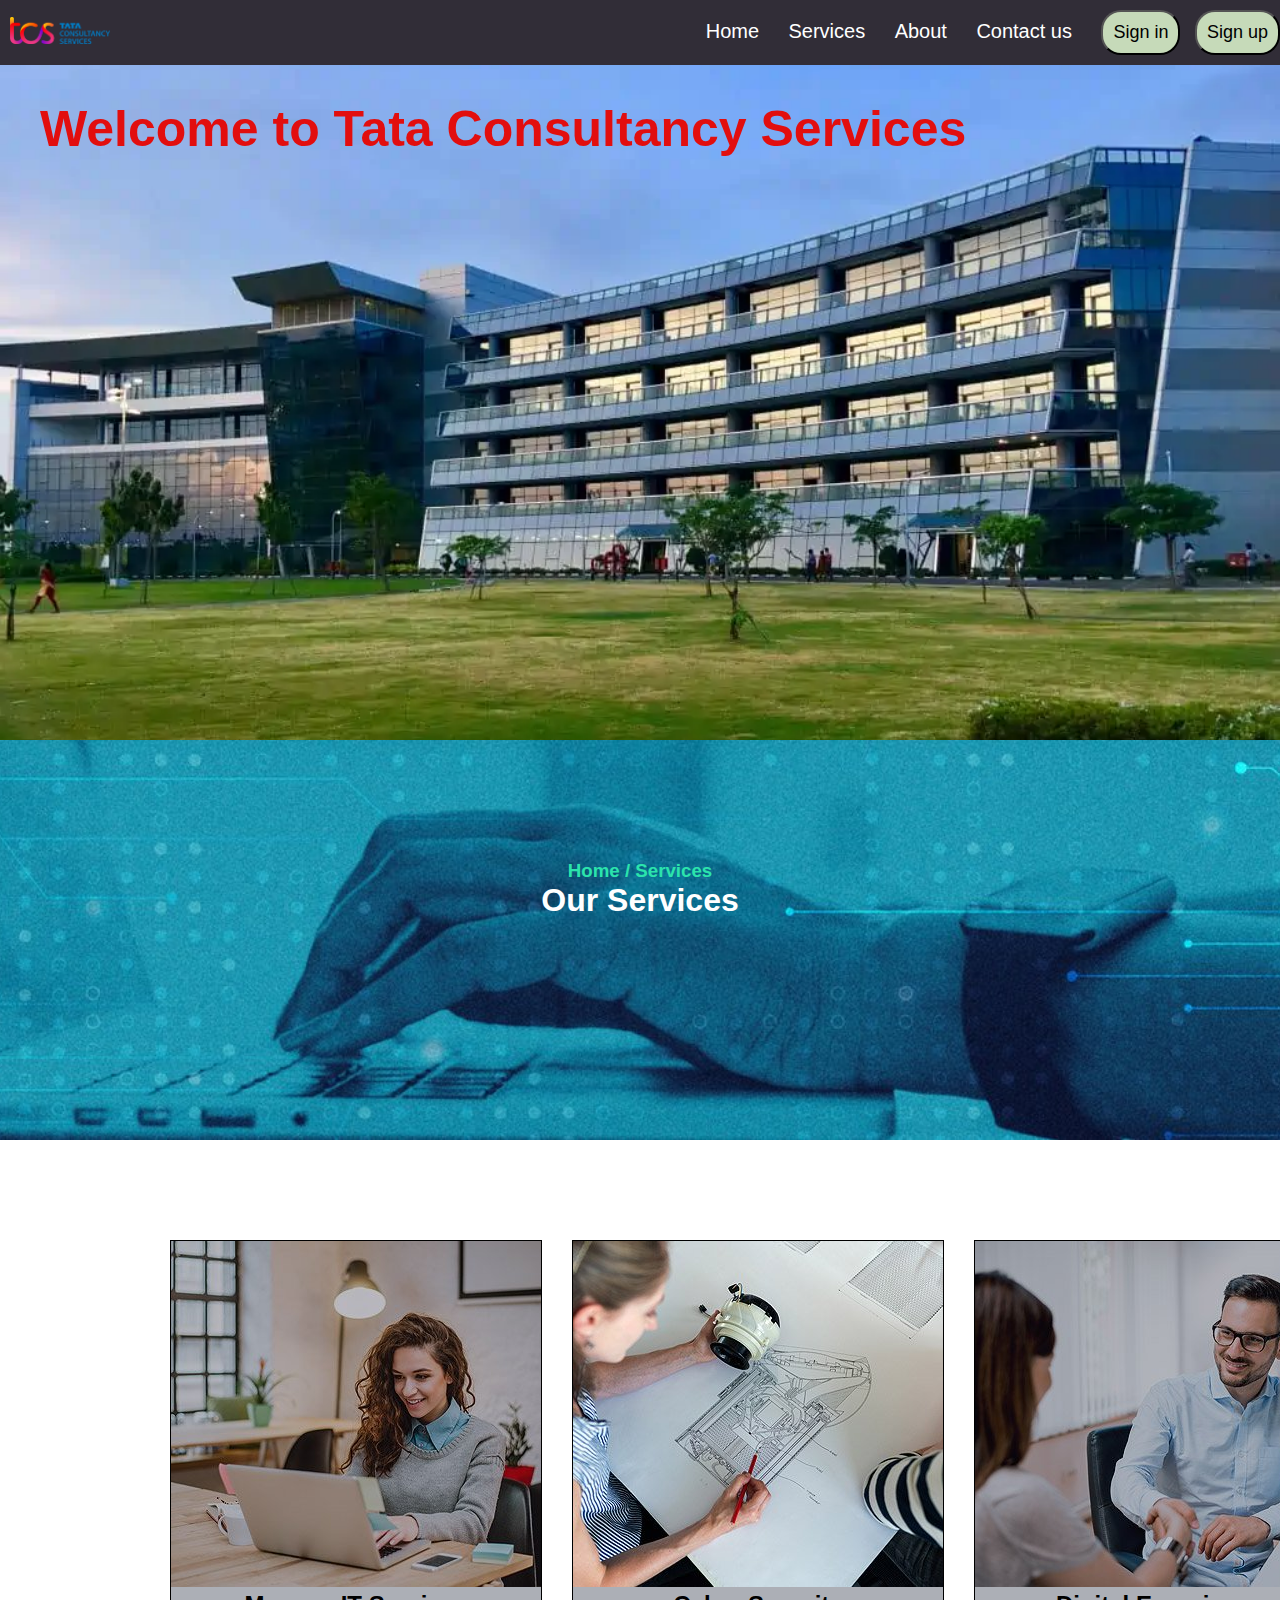
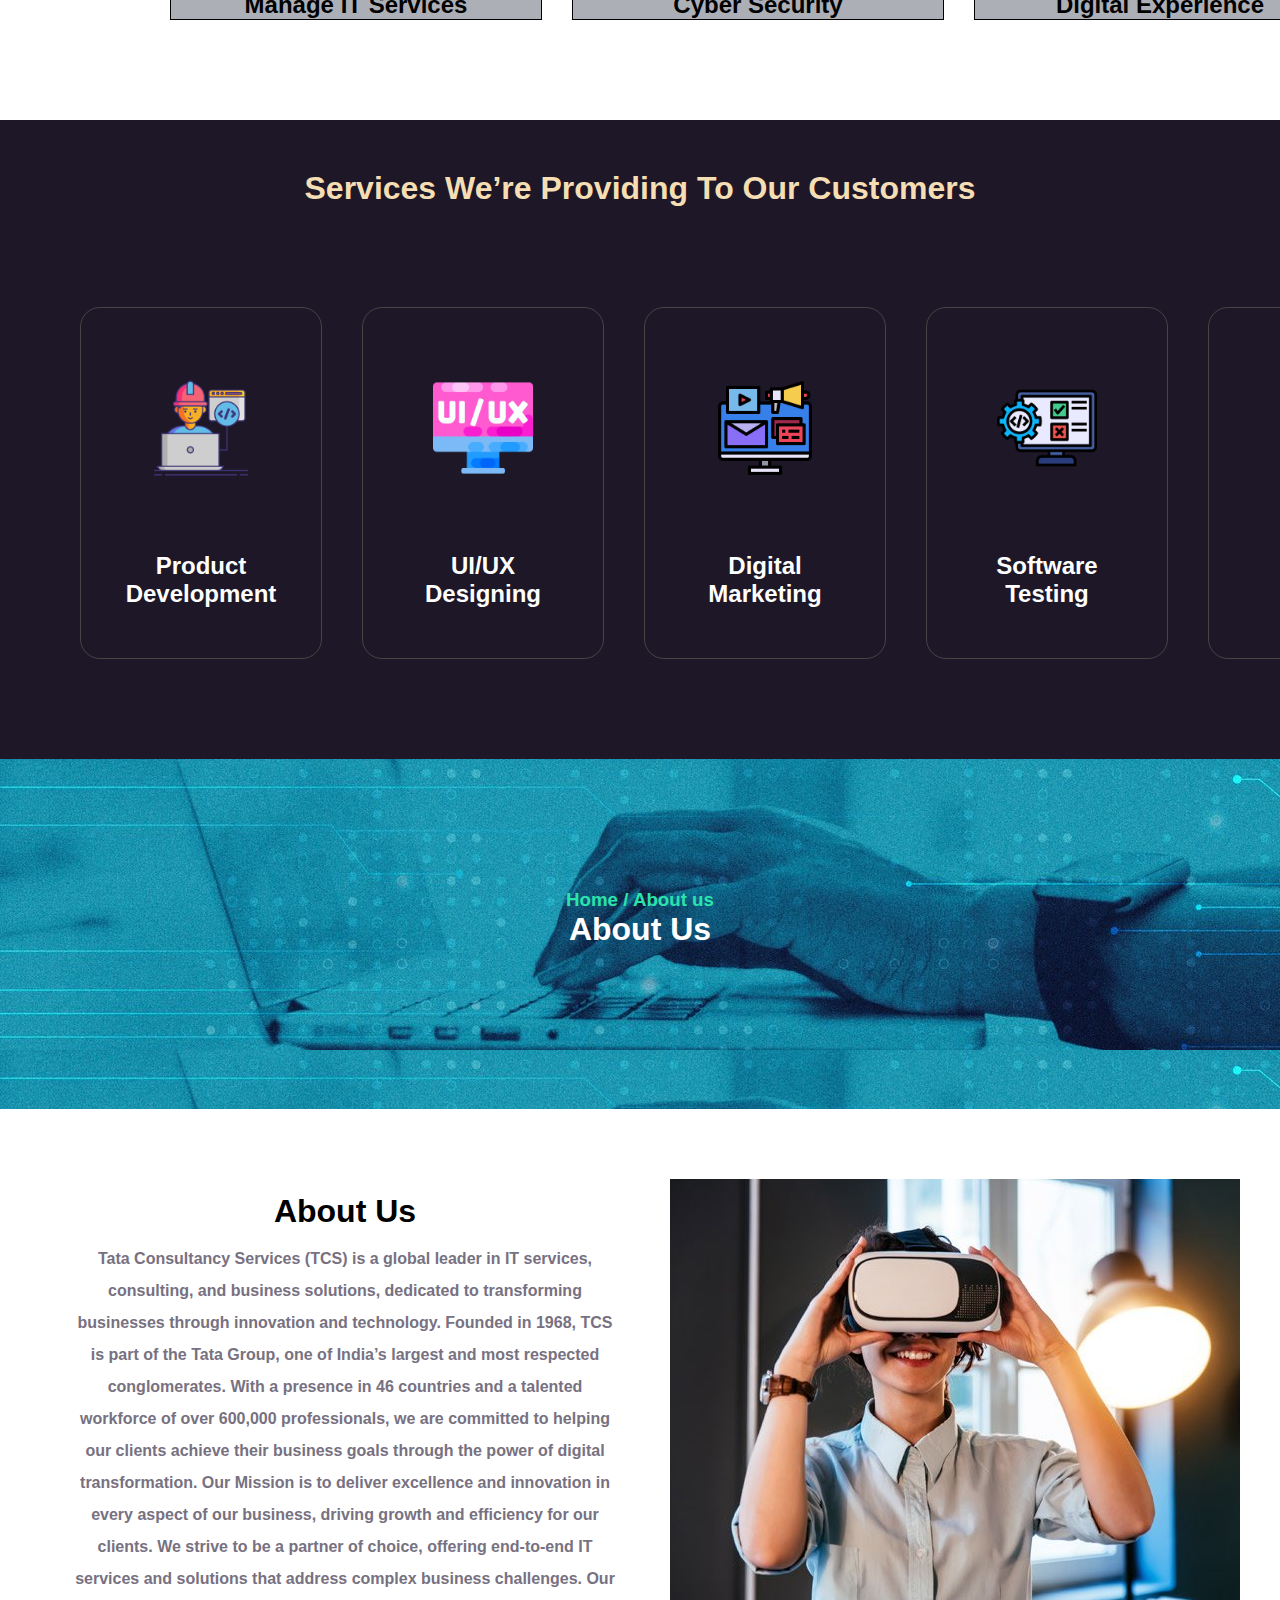
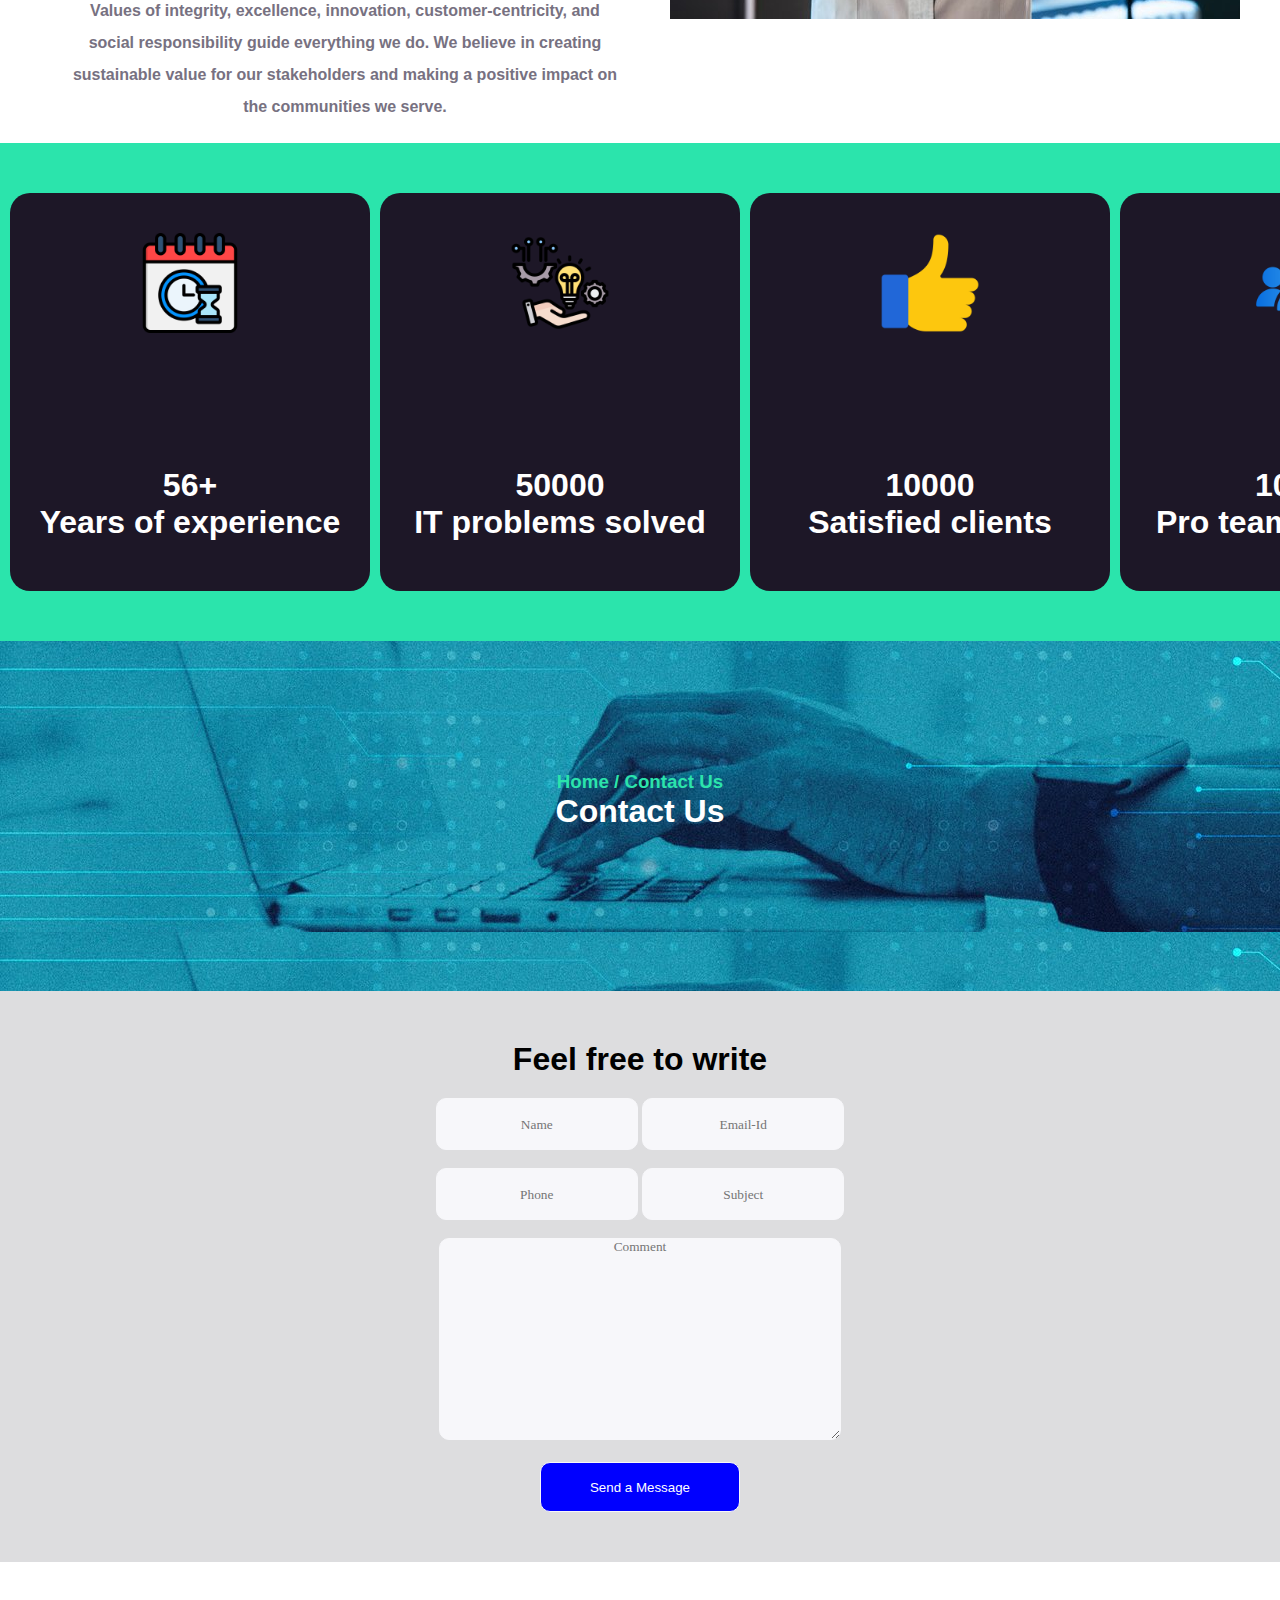
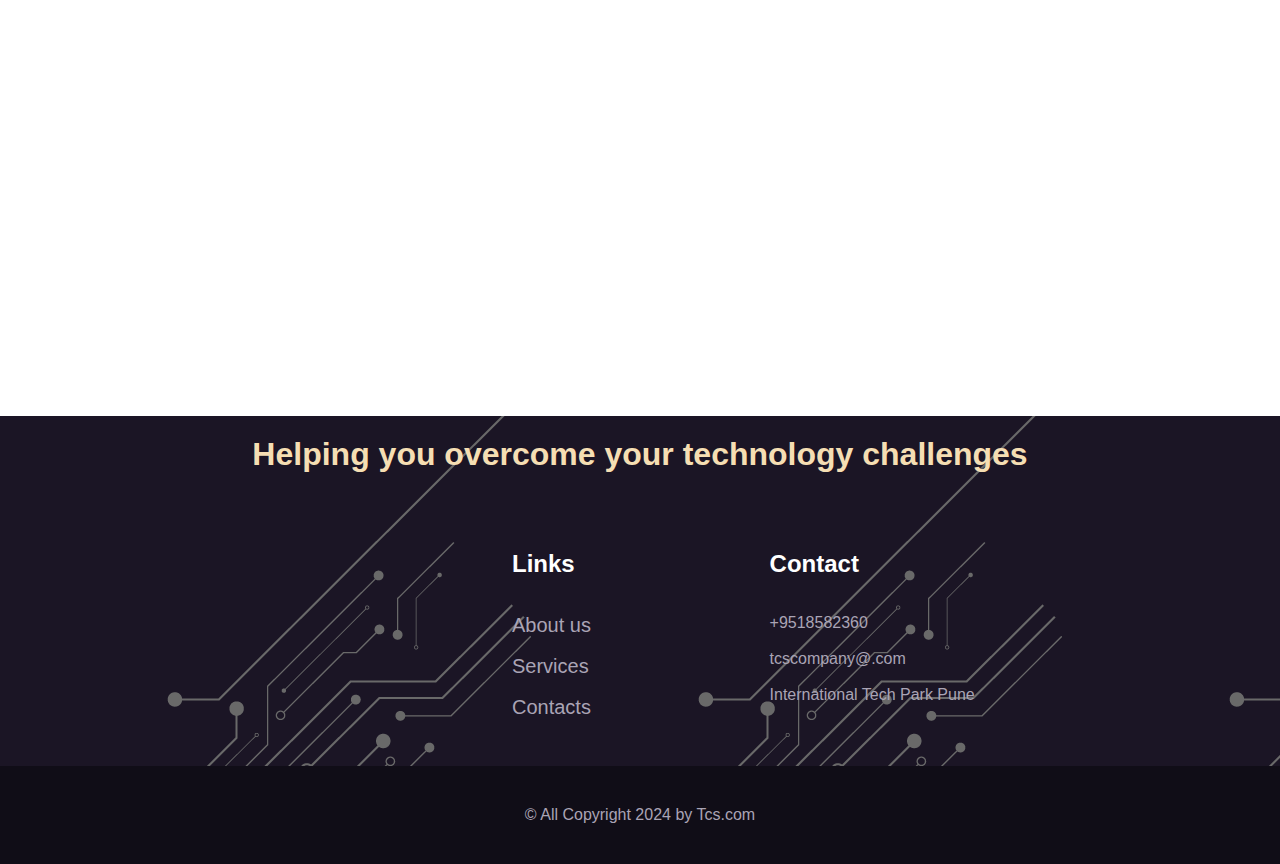
<file: index.html>
<!DOCTYPE html>
<html lang="en">

<head>
    <meta charset="UTF-8">
    <meta name="viewport" content="width=device-width, initial-scale=1.0">
    <meta name="viewport" content="width=device-width, initial-scale=1.0">
    <title>Tata Consultancy Services</title>
</head>
<link rel="stylesheet" href="style.css">
<link rel="icon" href="image/fevicon3.png">
<body>
    <section class="body">
        <!-- navigation bar -->
        <div class="navbar">
            <div class="navdiv">
                <div class="logo"><img id="logo" src="image/logo.png" alt=""></div>
                <ul>
                    <li><a href="#">Home</a></li>
                    <li class="dropdown">
                        <a href="#services">Services</a>
                        <div class="dropdown-content">
                            <a href="#services-content2"> Product Development</a>
                            <a href="#services-content2">UI/UX Design</a>
                            <a href="#services-content2">Digital Marketing</a>
                            <a href="#services-content2">Software Testing</a>
                            <a href="#services-content2">Data Analysis</a>
                        </div>

                    
                    </li>
                    <li><a href="#about">About</a></li>
                    <li><a href="#contact">Contact us</a></li>
                    <button id="signin-b" type="button"><a href="login.html">Sign in</a></button>
                    <button id="signup-b" type="button"><a href="registration.html">Sign up</a></button>
                </ul>
                <!-- <a href="#" class="nav-toggle"> 
                    <i class="fa-solid fa-bars"></i>
                </a> -->
            </div>
        </div>
        <!-- navigation bar end -->
        <!-- main secssion  -->
        <div class="heading">
            <h1>Welcome to Tata Consultancy Services</h1>
        </div>
        <!-- main section end -->
    </section>
    <!-- Services section start -->
    <div id="services">

        <div class="services-heading">
            <h3><a href="index.html">Home </a>/ Services</h3>
            <h1>Our Services</h1>
        </div>
    </div>
    <div class="services-content">
        <div id="s1"><img src="image/s1.jpg" alt="services1">
            <h2>Manage IT Services</h2>
        </div>
        <div id="s2"><img src="image/s2.jpg" alt="services2">
            <h2>Cyber Security</h2>
        </div>
        <div id="s3"><img src="image/s3.jpg" alt="services3">
            <h2>Digital Experience</h2>
        </div>
    </div>
    <div class="services-heading2">
        <h1>Services We’re Providing To Our Customers</h1>
    </div>
    <div id="services-content2">
        <div class="p1"><img src="image/p1.png" alt="">
            <h2>Product<br>Development</h2>
        </div>
        <div class="p2"><img src="image/p2.png" alt="">
            <h2>UI/UX<br>Designing</h2>
        </div>
        <div class="p3"><img src="image/p3.png" alt="">
            <h2>Digital<br>Marketing</h2>
        </div>
        <div class="p4"><img src="image/p4.png" alt="">
            <h2>Software<br>Testing</h2>
        </div>
        <div class="p5"><img src="image/p5.png" alt="">
            <h2>Data<br>Analysis</h2>
        </div>
    </div>
    <!-- services section end -->


    <!-- about section start -->
    <div id="about">
        <div class="about-heading">
            <h3><a href="index.html">Home </a>/ About us</h3>
            <h1>About Us</h1>
        </div>
    </div>
    <div class="about-content">
        <div class="about-content-info">
            <h1>About Us</h1>
            <h4>Tata Consultancy Services (TCS) is a global leader in IT services, consulting, and business solutions,
                dedicated to transforming businesses through innovation and technology. Founded in 1968, TCS is part of
                the
                Tata Group, one of India’s largest and most respected conglomerates. With a presence in 46 countries and
                a
                talented workforce of over 600,000 professionals, we are committed to helping our clients achieve their
                business goals through the power of digital transformation.

                Our Mission is to deliver excellence and innovation in every aspect of our business, driving growth and
                efficiency for our clients. We strive to be a partner of choice, offering end-to-end IT services and
                solutions that address complex business challenges.

                Our Values of integrity, excellence, innovation, customer-centricity, and social responsibility guide
                everything we do. We believe in creating sustainable value for our stakeholders and making a positive
                impact
                on the communities we serve.</h4>
        </div>
        <div class="about-content-img"><img src="image/about1.jpg" alt=""></div>
    </div>
    <div class="about-content-info2">
        <div class="a1"><img src="image/a1.png" alt="">
            <h1>56+<br>Years of experience</h1>
        </div>
        <div class="a2"><img src="image/a2.png" alt="">
            <h1>50000<br>IT problems solved</h1>
        </div>
        <div class="a3"><img src="image/a3.png" alt="">
            <h1>10000<br>Satisfied clients</h1>
        </div>
        <div class="a4"><img src="image/a4.png" alt="">
            <h1>1000+<br>Pro team members</h1>
        </div>
    </div>
    <!-- about section end -->

    <!-- contact us section stat -->
    <div id="contact">
        <div class="contact-heading">
            <h3><a href="index.html">Home </a>/ Contact Us</h3>
            <h1>Contact Us</h1>
        </div>
    </div>
    <div class="form">
        <h1>Feel free to write</h1>
        <form action="">
            <input type="text" id="name" placeholder="Name" required autocomplete="off">
            <input type="email" id="email" placeholder="Email-Id" required autocomplete="off"><br> <br>
            <input type="text" id="phone" placeholder="Phone" required autocomplete="off">
            <input type="text" id="subject" placeholder="Subject" required autocomplete="of"><br> <br>
            <textarea name="comment" id="comment" placeholder="Comment" required autocomplete="off"></textarea><br><br>
            <input id="sendbutton" type="submit" value="Send a Message">
        </form>
    </div>
    <div class="contact-map">
        <iframe
            src="https://www.google.com/maps/embed?pb=!1m18!1m12!1m3!1d557185.8097632064!2d73.16381048719296!3d18.64373214356129!2m3!1f0!2f0!3f0!3m2!1i1024!2i768!4f13.1!3m3!1m2!1s0x3bc2bb808ed4a055%3A0xc55b560fbcb94873!2sTata%20Consultancy%20Services%20Ltd!5e0!3m2!1sen!2sin!4v1719927597937!5m2!1sen!2sin"
            width="600" height="450" style="border:0;" allowfullscreen="" loading="lazy"
            referrerpolicy="no-referrer-when-downgrade"></iframe>
    </div>
    <div class="contact-footer">
        <h1 id="contact-hd">Helping you overcome your technology challenges</h1>
        <div class="box">
            <div class="left"> 
                <ul id="links-list">
                    <h2>Links</h2><br><br>
                    <li><a href="#about">About us</a></li><br><br>
                    <li><a href="#services">Services</a></li><br><br>
                    <li><a href="#contact">Contacts</a></li>
                </ul>
            </div>
            <div class="right">
                <ul>
                    <h2>Contact</h2><br><br>
                    <li>+9518582360</li><br><br>
                    <li>tcscompany@.com</li><br><br>
                    <li>International Tech Park Pune</li>
                </ul>
            </div>
        </div>
    </div>
    <!-- contact section end -->
     <!-- footer(copy right) section start -->
      <div class="footer">
        <p>&copy; All Copyright 2024 by <a href="home.html">Tcs.com</a></p>
      </div>
</body>
</html>
</file>
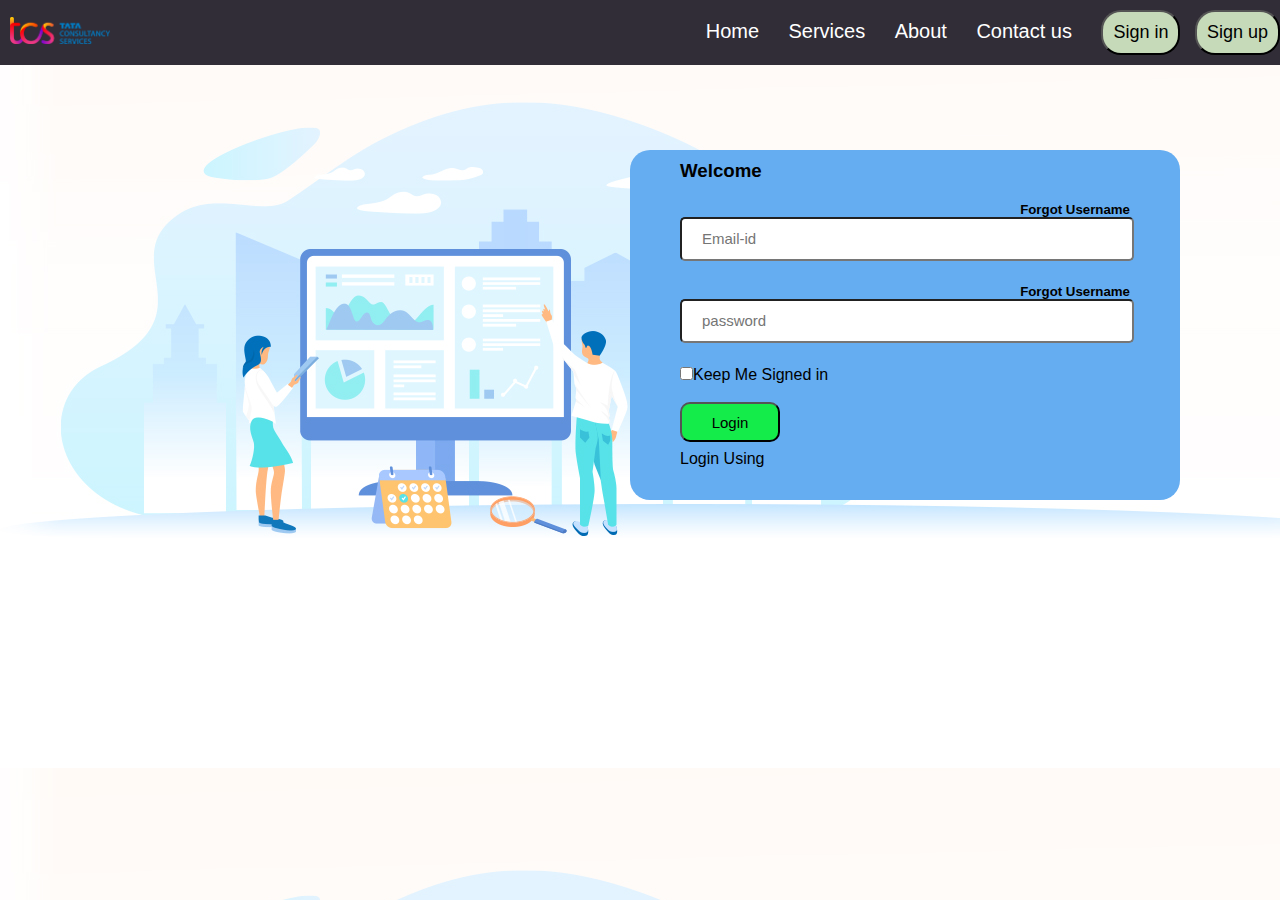
<file: login.html>
<!DOCTYPE html>
<html lang="en">

<head>
    <meta charset="UTF-8">
    <meta name="viewport" content="width=device-width, initial-scale=1.0">
    <title>Tata Consultancy Services</title>
    <link rel="stylesheet" href="login.css">
    <link rel="stylesheet" href="https://cdnjs.cloudflare.com/ajax/libs/font-awesome/6.5.2/css/all.min.css"
        integrity="sha512-SnH5WK+bZxgPHs44uWIX+LLJAJ9/2PkPKZ5QiAj6Ta86w+fsb2TkcmfRyVX3pBnMFcV7oQPJkl9QevSCWr3W6A=="
        crossorigin="anonymous" referrerpolicy="no-referrer" />
</head>

<body>
    <!-- navigation bar -->
    <div class="navbar">
        <div class="navdiv">
            <div class="logo"><img id="logo" src="image/logo.png" alt=""></div>
            <ul>
                <li><a href="index.html">Home</a></li>
                <li class="dropdown">
                    <a href="index.html">Services</a>
                    <div class="dropdown-content">
                        <a href="index.html"> Product Development</a>
                        <a href="index.html">UI/UX Design</a>
                        <a href="index.html">Digital Marketing</a>
                        <a href="index.html">Software Testing</a>
                        <a href="index.html">Data Analysis</a>
                    </div>

                
                </li>
                <li><a href="index.html">About</a></li>
                <li><a href="index.html">Contact us</a></li>
                <button id="signin-b" type="button"><a href="login.html">Sign in</a></button>
                <button id="signup-b" type="button"><a href="registration.html">Sign up</a></button>
            </ul>
            <!-- <a href="#" class="nav-toggle"> 
                <i class="fa-solid fa-bars"></i>
            </a> -->
        </div>
    </div>
    <!-- navigation bar end -->
    <div class="form">
        <div id="form-upper">
            <form action="#">
                <h3>Welcome</h3>
                <h5 id="forgot">Forgot Username</h5>
                <input id="email-input" type="text" id="" placeholder="Email-id" autocomplete="off"><br><br>
                <h5 id="forgot-pwd">Forgot Username</h5>
                <input id="password-input" type="text" id="" placeholder="password" autocomplete="off"> <br><br>
                <input id="checkbox" type="checkbox" name="" id="">Keep Me Signed in <br><br>
                <button id="login-btn" type="submit">Login</button>
            </form>
        </div>
        <div id="form-lower">
            Login Using <div class="icons"><i class="fa-brands fa-google"></i>
                            <i class="fa-brands fa-facebook"></i>
                            <i class="fa-brands fa-linkedin"></i>
                        </div>
        </div>
    </div>
</body>

</html>
</file>
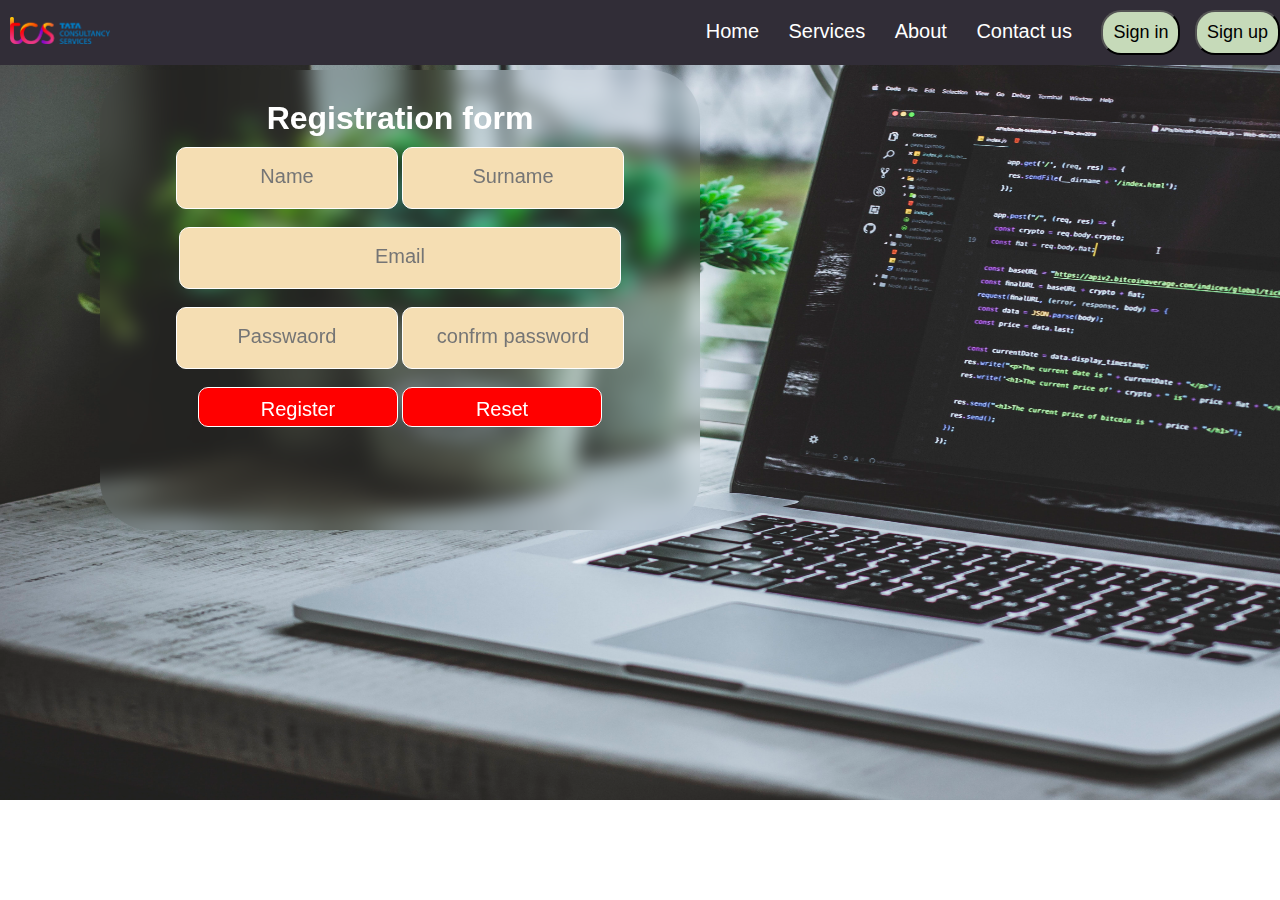
<file: registration.html>
<!DOCTYPE html>
<html lang="en">
<head>
    <meta charset="UTF-8">
    <meta name="viewport" content="width=device-width, initial-scale=1.0">
    <title>ragistration page </title>
    <link rel="stylesheet" href="regitration.css">
</head>
<body>
    <!-- navigation bar -->
    <div class="navbar">
        <div class="navdiv">
            <div class="logo"><img id="logo" src="image/logo.png" alt=""></div>
            <ul>
                <li><a href="index.html">Home</a></li>
                <li class="dropdown">
                    <a href="index.html">Services</a>
                    <div class="dropdown-content">
                        <a href="index.html"> Product Development</a>
                        <a href="index.html">UI/UX Design</a>
                        <a href="index.html">Digital Marketing</a>
                        <a href="index.html">Software Testing</a>
                        <a href="index.html">Data Analysis</a>
                    </div>
                </li>
                <li><a href="index.html">About</a></li>
                <li><a href="index.html">Contact us</a></li>
                <button id="signin-b" type="button"><a href="login.html">Sign in</a></button>
                <button id="signup-b" type="button"><a href="registration.html">Sign up</a></button>
            </ul>
            <!-- <a href="#" class="nav-toggle"> 
                <i class="fa-solid fa-bars"></i>
            </a> -->
        </div>
    </div>
    <!-- navigation bar end -->
    <div class="rigth">
    <form action="">
        <h1> Registration form </h1>
        <input id="fname" type="text" required autocomplete="off" placeholder="Name">
        <input id="lname" type="text" required autocomplete="off" placeholder="Surname"><br><br>
        <input id="email" type="email" required autocomplete="off" placeholder="Email"><br><br>
        <input id="pwd" type="password" required autocomplete="off" placeholder="Passwaord">
        <input id="cpwd" type="password"  required autocomplete="off" placeholder="confrm password"><br><br>
        <input  class="submit" type="submit" value="Register">
        <input class="reset" type="reset" value="Reset">
    </form>
</div>
</body>
</html>
</file>
<file: style.css>
section.body{
  background-image: url('image/home_img.jpg');
  background-position: center; /* Centers the image */
  background-repeat: no-repeat; /* Prevents image repetition */
  background-attachment: static; /* Ensures the background stays fixed during scroll */
  position: static;
  background-size: cover;
  
}
*{
  padding: 0px;
  margin: 0px;
  text-decoration: none;
  font-family: 'Gill Sans', 'Gill Sans MT', Calibri, 'Trebuchet MS', sans-serif;
}
.navbar{
  background-color: rgb(49, 45, 55);
  font-family: 'Gill Sans', 'Gill Sans MT', Calibri, 'Trebuchet MS', sans-serif;
  padding-right: 15px;
  padding-left: 15px;
  padding: 10px;
  position: fixed; /* Set the position to fixed */
  top: 0; /* Position it at the top */
  width: 100%; /* Ensure the navbar spans the entire width of the page */
  z-index: 1000; 
}
.navdiv{
  display:flex;
  align-items: center;
  justify-content: space-between;
}
#logo{
  height: auto;
  width: 100px;
}
li{
  list-style-type: none;
  display: inline-block;
}
li a{
  font-size: 20px;
  margin-right: 25px;
  color:white;
}
#signin-b,#signup-b{
  padding: 10px;
  font-size: 18px;
  border-radius: 20px;
  color:black;
  background-color: rgb(198, 218, 185);
  margin-right: 10px;
}
#signin-b a{
  color: black;
}
#signup-b a{
  color: black;
}
li a:hover{
  text-decoration:underline;
  color:yellow;
}
#signin-b:hover,#signup-b:hover{
  background-color: rgb(32, 245, 238);
}
.dropdown-content{
  display: none;
  position: absolute;
  margin-right: -20px;
  background-color:rgb(49, 45, 55);
  width: 200px;
  box-shadow: 0 6px 12px black;
  border-radius: 10px;
  padding: 5px 0;
}
.dropdown-content a{
 display: block;
 padding: 10px;
 width: 400px;
 line-height: 20px;
 color:white;
 text-align: left;
}
.dropdown:hover .dropdown-content{
  display: block;
}
.heading h1{
  align-items: center;
  padding: 100px 20px;
  max-width: 1200px;
  margin: 0 auto;
  font-size: 50px;
}
.heading{ 
   height: 740px;
  color:rgb(226, 14, 14);
}
#services{
  background-image: url(image/servies.jpg);
  background-position: center;
  background-repeat: no-repeat;
  background-size: cover;
  height  : 400px;
  width: auto;
}
.services-heading{
  text-align: center;
  padding-top: 120px;
  color: white;
}
.services-heading h3{
  color: #2be4ac;
}
.services-heading a{
  color: #2be4ac;
}
.services-heading a:hover{
  color:white;
}
.services-content{
  display:flex;
  margin: 100px;
  align-items: center;
  padding-left: 70px;
}
#s1{
  margin-right: 30px;
  border: 1px solid black;
  text-align: center;
  background-color: #acafb6;
}
#s1:hover{
  transform: scale(1.1);
}
#s2:hover{
  transform: scale(1.1);
}
#s3:hover{
  transform: scale(1.1);
}
#s2{
  margin-right: 30px;
  border: 1px solid black;
  text-align: center;
  background-color: #acafb6;
}
#s3{
  border: 1px solid black;
  text-align: center;
  background-color: #acafb6;
}
.services-heading2{
  background-color:#1d1727;
  color: wheat;
  text-align: center;
  padding-top: 50px;
}
#services-content2{
  background-color:#1d1727;
  color: white;
  display: flex;
  padding-left: 70px;

}
#services-content2 div img{
        height: 100px;
        width: auto;
        margin: 70px;     
}
.p1,.p2,.p3,.p4,.p5{
  border: 1px solid rgb(71, 68, 68);
  margin-right: 30px;
  margin-top: 100px;
  margin-bottom: 100px;
  margin-left: 10px;
  border-radius: 20px;
}
.p1 h2,.p2 h2,.p3 h2,.p4 h2,.p5 h2{
  text-align: center;
  padding-bottom: 50px;
}
.p1:hover,.p2:hover,.p3:hover,.p4:hover,.p5:hover{
  background-color: white;
  color: black;
  transform: scale(1.2);
}
#about{
  background-image: url(image/servies.jpg);
  height: 350px;
  width: auto;
}
.about-heading{
  text-align: center;
  padding-top: 130px;
  color:white;
}
.about-heading h3,a{
  color:#2be4ac;
}
.about-heading a:hover{
  color: white;
}
.about-content{
  display: flex;
  margin: 20px;
}
.about-content-img{
  padding-top: 50px;
  padding-right: 20px;
  padding-bottom: 50px;
}
.about-content-img:hover{
    transform: scale(1.1);
}
.about-content-info{
  padding-top: 50px;
  text-align: center;
  line-height: 2;
  color: #777181;
  padding-left: 50px;
  padding-right: 50px;
 
}
.about-content-info h1{
  color: black;
}
.about-content-info2{
  display: flex;
  background-color:#2be4ac;
  padding-top: 50px;
  padding-bottom: 50px;
}
.about-content-info2 img{
  height: 100px;
  width: auto;
  padding: 100px;
  margin:30px;
  padding-top:10px;
}
.about-content-info2 div{
/* border:1px solid black; */
background-color:#1d1727;
color: white;
margin-left: 10px;
border-radius: 20px;
}
.about-content-info2 div:hover{
  background-color:white;
  color: black;
}
.a1 h1,.a2 h1,.a3 h1,.a4 h1{
  text-align: center;
  padding-bottom: 50px;
}
#contact{
  background-image: url(image/servies.jpg);
  height: 350px;
  width: auto;
}
.contact-heading{
  text-align: center;
  padding-top: 130px;
  color: white;
}
.contact-heading h3{
  color:#2be4ac;
}
.contact-heading h3 a:hover{
  color: white;
}
.form{
  text-align: center;
  background-color: #dddddf;
  padding-top: 50px;
  padding-bottom: 50px;
}
form{
  padding-top: 20px;
}
form input{
    width: 200px;
    height: 50px;
    border-style: inset;
    background-color: rgb(247, 247, 250);
    border: 1px solid rgb(247, 247, 250);
    border-radius: 10px;
} 
form input::placeholder,textarea::placeholder{
  text-align: center;
  font-family: cursive;
  /* background-color: rgb(247, 247, 250); */
}
textarea{
  width: 400px;
  height:200px;
  border-style: inset;
  background-color: rgb(247, 247, 250);
  border: 1px solid rgb(247, 247, 250);
  border-radius: 10px;
}
#sendbutton{
  background-color: blue;
  color: white;
  font-family: 'Gill Sans', 'Gill Sans MT', Calibri, 'Trebuchet MS', sans-serif;
}
#sendbutton:hover{
  background-color: black;
}
.contact-map iframe{
  width: 100%;
}
.contact-footer{
  background-image: url(image/contact_footer.png);
  height: 350px;
  width: auto;
  background-color:#1b1525;
}
#contact-hd{
  color: wheat;
  text-align: center;
  padding-top:20px;
}
.box{
  display: flex;
  color: white;
  padding-left: 40%;
}
.left{
  margin-right: 20%;
  margin-top: 10%;
}
.right{
  margin-top: 10%;
}
.left ul li:not(:first-child){
  color: #aaa4b5;
}
.right ul li{
  color:#aaa4b5;
}
#links-list li a{
  color:#aaa4b5;
}
#links-list li a:hover{
  color:#aaa4b5;
  color: white;
  text-decoration: underline;
}
.footer{
  background-color:#100d17;
  padding: 40px;
  color: white;
}
.footer p{
  text-align: center;
  color:#aaa4b5;
}
.footer p a{
  color:#aaa4b5;
}
.footer p a:hover{
  color: white;
}
@media screen and (min-width:768px) and (max-width:1024px){
 
  section.body{
    height:800px;
    width: 1500px;
  }
  #logo{
    height: auto;
    width: 200px;
  }
  #signup-b{
    margin-right: 50px;
  }

#services{
    height  : 400px;
    width: 1500px;
}
.services-heading2{
  height:auto;
  width: 1500px;
}
  #services-content2{
    height:auto;
    width: 1430px;
  }
  #about{
    height: 350px;
    width:1500px;
  }
  .about-content-img{
    width:20%;
  }
  .about-content-info{
    width:100%;
  }
  .about-content-info2{
    height: auto;
    width: 1500px;
  }
  #contact{
    height: 350px;
    width:1500px;
  }
  .form{
    height: auto;
    width: 1500px;
  }
  .contact-map{
    width: 1500px;
  }
  .contact-footer{
    width: 1500px;
  }
  .footer{
    width: 1421px;
  }
}
@media screen and (min-width:360px) and (max-width:480px){

  .navbar{
      height: 100px;
  }
  ul{
    list-style-type: none;
    margin-right: 50px; 
  }
  li a{
    font-size: 50px;
  }
  #signin-b,#signup-b{
    font-size: 50px;
  }
  #logo{
    height: auto;
    width: 200px;
  }
  section.body{
    height: 1200px;;
    width:1480px;
  }
  .heading h1{
    padding-top: 200px;
    font-size: 80px;
  }
  #services{
    height:600px;
    width:1480px;
  }
  .services-heading{
    padding-top: 250px;
    font-size: 50px;
  }
  .services-content{
    flex-direction: column;
    align-items: center;
  }
  #s1{
    margin-left: 1050px;
    margin-bottom: 50px;
  }
  #s1 img{
    height: auto;
    width: 1200px;
  }
  #s1 h2{
    font-size: 50px;
  }
  #s2{
    margin-left: 1050px;
    margin-bottom: 50px;
  }
  #s2 img{
    height: auto;
    width: 1200px;
  }
  #s2 h2{
    font-size: 50px;
  }
  #s3{
    margin-left: 1050px;
    margin-bottom: 50px;
  }
  #s3 img{
    height: auto;
    width: 1200px;
  }
  #s3 h2{
    font-size: 50px;
  }
  .services-heading2{
    width:1480px;
    font-size: 50px;
  }
  #services-content2{
    flex-direction: column;
    background-color: white;
    color: black;
  }
  .p1{
    height:1000px;
    width: 1000px;
    background-color: wheat;
    margin-left:150px;
   
  }
  .p1 h2{
      font-size: 50px;   
  }
  #services-content2 div img{
      height: 500px;
      width: 500px;
      margin-left: 250px;
  }
  .p2{
    height:1000px;
    width: 1000px;
    background-color: wheat;
    margin-left:150px;
   
  }
  .p2 h2{
      font-size: 50px;   
  }
  .p3{
    height:1000px;
    width: 1000px;
    background-color: wheat;
    margin-left:150px;
   
  }
  .p3 h2{
      font-size: 50px;   
  }
  .p4{
    height:1000px;
    width: 1000px;
    background-color: wheat;
    margin-left:150px;
   
  }
  .p4 h2{
      font-size: 50px;   
  }
  .p5{
    height:1000px;
    width: 1000px;
    background-color: wheat;
    margin-left:150px;
   
  }
  .p5 h2{
      font-size: 50px;   
  }
  #about{
    height:350px;
    width:1480px;
    font-size: 50px;
  }
  .about-content{
    flex-direction: column;
  }
  .about-content-info{
    width: 1000px;
    font-size: 30px;
    margin-left: 200px;
  }
  .about-content-img img{
    height:900px;
    width: 1200px;
    margin-left:100px;
  }
  .about-content-info2{
    width:1480px;
    flex-direction: column;
    align-items: center;
  }
  .a1{
    height:1000px;
    width: 1000px;
    background-color: wheat;
    margin-left: 800px;
    margin-bottom: 80px;

  }
  .a1 h1{
      font-size: 50px;
  }
  .about-content-info2 div img{
      height: 500px;
      width: 500px;
      margin-left: 200px;
  }
  .a2{
    height:1000px;
    width: 1000px;
    background-color: wheat;
    margin-left: 600px;
    margin-bottom: 80px;
  }
  .a2 h1{
      font-size: 50px;
  }
  .a3{
    height:1000px;
    width: 1000px;
    background-color: wheat;
    margin-left: 600px;
    margin-bottom: 80px;
  }
  .a3 h1{
      font-size: 50px;
  }
  .a4{
    height:1000px;
    width: 1000px;
    background-color: wheat;
    margin-left: 600px;
    margin-bottom: 80px;
  }
  .a4 h1{
      font-size: 50px;
  }
  #contact{
    height:350px;
    width:1480px;
    font-size: 50px;
  }
  .form{
    width:1480px;
  }
  .contact-map{
    width: 1480px;
  }
  .contact-footer{
    height: auto;
    width:1480px;
  }
  #contact-hd{
    font-size: 50px;
  }
  .box{
    font-size: 30px;
    
  }
  .footer{
    width:1400px;
    font-size: 50px;
  }
}
</file>
<file: login.css>
*{
    margin: 0px;
    padding: 0px;
    font-family: 'Gill Sans', 'Gill Sans MT', Calibri, 'Trebuchet MS', sans-serif;
}
*{
    padding: 0px;
    margin: 0px;
    text-decoration: none;
    font-family: 'Gill Sans', 'Gill Sans MT', Calibri, 'Trebuchet MS', sans-serif;
  }
  .navbar{
    background-color: rgb(49, 45, 55);
    font-family: 'Gill Sans', 'Gill Sans MT', Calibri, 'Trebuchet MS', sans-serif;
    padding-right: 15px;
    padding-left: 15px;
    padding: 10px;
    position: fixed; /* Set the position to fixed */
    top: 0; /* Position it at the top */
    width: 100%; /* Ensure the navbar spans the entire width of the page */
    z-index: 1000; 
  }
  .navdiv{
    display:flex;
    align-items: center;
    justify-content: space-between;
  }
  #logo{
    height: auto;
    width: 100px;
  }
  li{
    list-style-type: none;
    display: inline-block;
  }
  li a{
    font-size: 20px;
    margin-right: 25px;
    color:white;
  }
  #signin-b,#signup-b{
    padding: 10px;
    font-size: 18px;
    border-radius: 20px;
    color:black;
    background-color: rgb(198, 218, 185);
    margin-right: 10px;
  }
  #signin-b a{
    color: black;
  }
  #signup-b a{
    color: black;
  }
  li a:hover{
    text-decoration:underline;
    color:yellow;
  }
  #signin-b:hover,#signup-b:hover{
    background-color: rgb(32, 245, 238);
  }
  .dropdown-content{
    display: none;
    position: absolute;
    margin-right: -20px;
    background-color:rgb(49, 45, 55);
    width: 200px;
    box-shadow: 0 6px 12px black;
    border-radius: 10px;
    padding: 5px 0;
  }
  .dropdown-content a{
   display: block;
   padding: 10px;
   width: 400px;
   line-height: 20px;
   color:white;
   text-align: left;
  }
  .dropdown:hover .dropdown-content{
    display: block;
  }
body{
    background-image: url(image/login.jpg);
}
.heading{
    background-color:#322e38;
    color: white;
    text-align: center;
    height: 50px;
}
.form{
    
    height: 350px;
    width: 500px;
    float: right;
    margin-right: 100px;
    margin-top: 150px;
    /* text-align: center; */
    border-radius: 20px;
    padding-left: 50px;
    background-color: #65adf1;
    
}
#form-upper{
   height: 80%;
}
#form-lower{
    margin-top: 10px;
}
#email-input,#password-input{
    height: 40px;
    width: 450px;
    border-radius: 5px;
    margin-bottom: 5px;
}
.form h3{
    margin-top: 10px;
    margin-bottom: 20px;
}
input::placeholder{
    padding-left: 20px;
    font-size: 15px;
}
#login-btn{
    height: 40px;
    width: 100px;
    margin-bottom: 30px;
    border-radius: 10px;
    background-color:#14ec4a;
    font-size:15px;
}
#login-btn:hover{
    background-color: hsla(135, 90%, 43%, 0.805);
    color: white;
}
#email-input:hover,#password-input:hover{
    background-color:#dcf4ff;
}
#forgot,#forgot-pwd{
    float: right;
    margin-right: 50px;
}
#forgot:hover,#forgot-pwd:hover{
    text-decoration: underline;
    color: wheat;
}
.icons{
    margin-left: 100px;
}
@media screen and (min-width:360px) and (max-width: 480px) {
    .heading h1 {
        font-size: 20px;
        
    }
    
    .form {
        width: 100%;
      margin: 20px auto; 
      margin-top: 300px;
        float: none;
        padding: 10px;
    }
    
    #email-input, #password-input {
        width: calc(100% - 20px); 
    }
    
    #login-btn {
        width: 80%;
    }
}
</file>
<file: regitration.css>
*{
    padding: 0px;
    margin: 0px;
}
body{
    background-image: url(image/registration2.jpg);
    /* background-position: center; */
    background-repeat: no-repeat;
    /* background-size: cover; */
    /* width: 600px;
    height: 800px; */
    background-size: 1600px 800px;
}
*{
    padding: 0px;
    margin: 0px;
    text-decoration: none;
    font-family: 'Gill Sans', 'Gill Sans MT', Calibri, 'Trebuchet MS', sans-serif;
  }
  .navbar{
    background-color: rgb(49, 45, 55);
    font-family: 'Gill Sans', 'Gill Sans MT', Calibri, 'Trebuchet MS', sans-serif;
    padding-right: 15px;
    padding-left: 15px;
    padding: 10px;
    position: fixed; /* Set the position to fixed */
    top: 0; /* Position it at the top */
    width: 100%; /* Ensure the navbar spans the entire width of the page */
    z-index: 1000; 
  }
  .navdiv{
    display:flex;
    align-items: center;
    justify-content: space-between;
  }
  #logo{
    height: auto;
    width: 100px;
  }
  li{
    list-style-type: none;
    display: inline-block;
  }
  li a{
    font-size: 20px;
    margin-right: 25px;
    color:white;
  }
  #signin-b,#signup-b{
    padding: 10px;
    font-size: 18px;
    border-radius: 20px;
    color:black;
    background-color: rgb(198, 218, 185);
    margin-right: 10px;
  }
  #signin-b a{
    color: black;
  }
  #signup-b a{
    color: black;
  }
  li a:hover{
    text-decoration:underline;
    color:yellow;
  }
  #signin-b:hover,#signup-b:hover{
    background-color: rgb(32, 245, 238);
  }
  .dropdown-content{
    display: none;
    position: absolute;
    margin-right: -20px;
    background-color:rgb(49, 45, 55);
    width: 200px;
    box-shadow: 0 6px 12px black;
    border-radius: 10px;
    padding: 5px 0;
  }
  .dropdown-content a{
   display: block;
   padding: 10px;
   width: 400px;
   line-height: 20px;
   color:white;
   text-align: left;
  }
  .dropdown:hover .dropdown-content{
    display: block;
  }
.heading h1{
    text-align: center;
    color:black;
    backdrop-filter:blur(20px);
}
form{
    margin-left:100px;
    margin-top: 70px;
    width:600px;
    height: 400px;
    font-family:'Times New Roman', Times, serif;
    text-align: center;
    padding-top: 30px;
    padding-bottom: 30px;
    background-color:transparent;
    backdrop-filter:blur(10px);
    border-radius: 50px;
}
.submit:hover,.reset:hover{
    color:black;
    border: 1px solid black;
   
}
#fname:hover,#lname:hover,#email:hover,#pwd:hover,#cpwd:hover{
    background-color:wheat;
    color: rgb(15, 13, 13);
    border: 1px solid black;
}
input{
    width: 200px;
    height: 40px;
    padding: 10px;
    border-radius: 10px;
    border: 1px solid white;
    background-color: wheat;
}
form h1{
    padding-bottom: 10px;
    color:white;
    
}
input::placeholder{
    text-align: center;
    font-size: 20px;
}
.submit,.reset{
    font-size: 20px;
    background-color: rgb(255, 0, 0);
    color: white;
}
#email{
    width:420px;
}
@media screen and (min-width:768px) and (max-width:1024px){
    .heading h1{
        color:yellow;
        text-align: center;
        width: 100%;
        backdrop-filter:blur(10px);
    }
    form h1{
        color: yellow;
    }
    body{
        position: fixed;
        top: 0;
        background-size:1600px auto;
        padding: 0%;
    }
    .heading{
        width: 100%;
        text-align: center;
        backdrop-filter:blur(10px);
    }
    form{
        margin-top: 100px;
        width: 100%;
    }
    .rigth{
        width: 100%;
    }
    
}
@media screen and (min-width:360px) and (max-width:480px){
    .heading h1{
        color:white;
    }
    form{
            width: 100%;
          margin: 20px auto; 
            float: none;
            padding: 10px;
            margin-top: 200px;
        }
        #fname,#lname,#email,#pwd,#cpwd{
            width: calc(100% - 20px); 
        }
}
</file>
